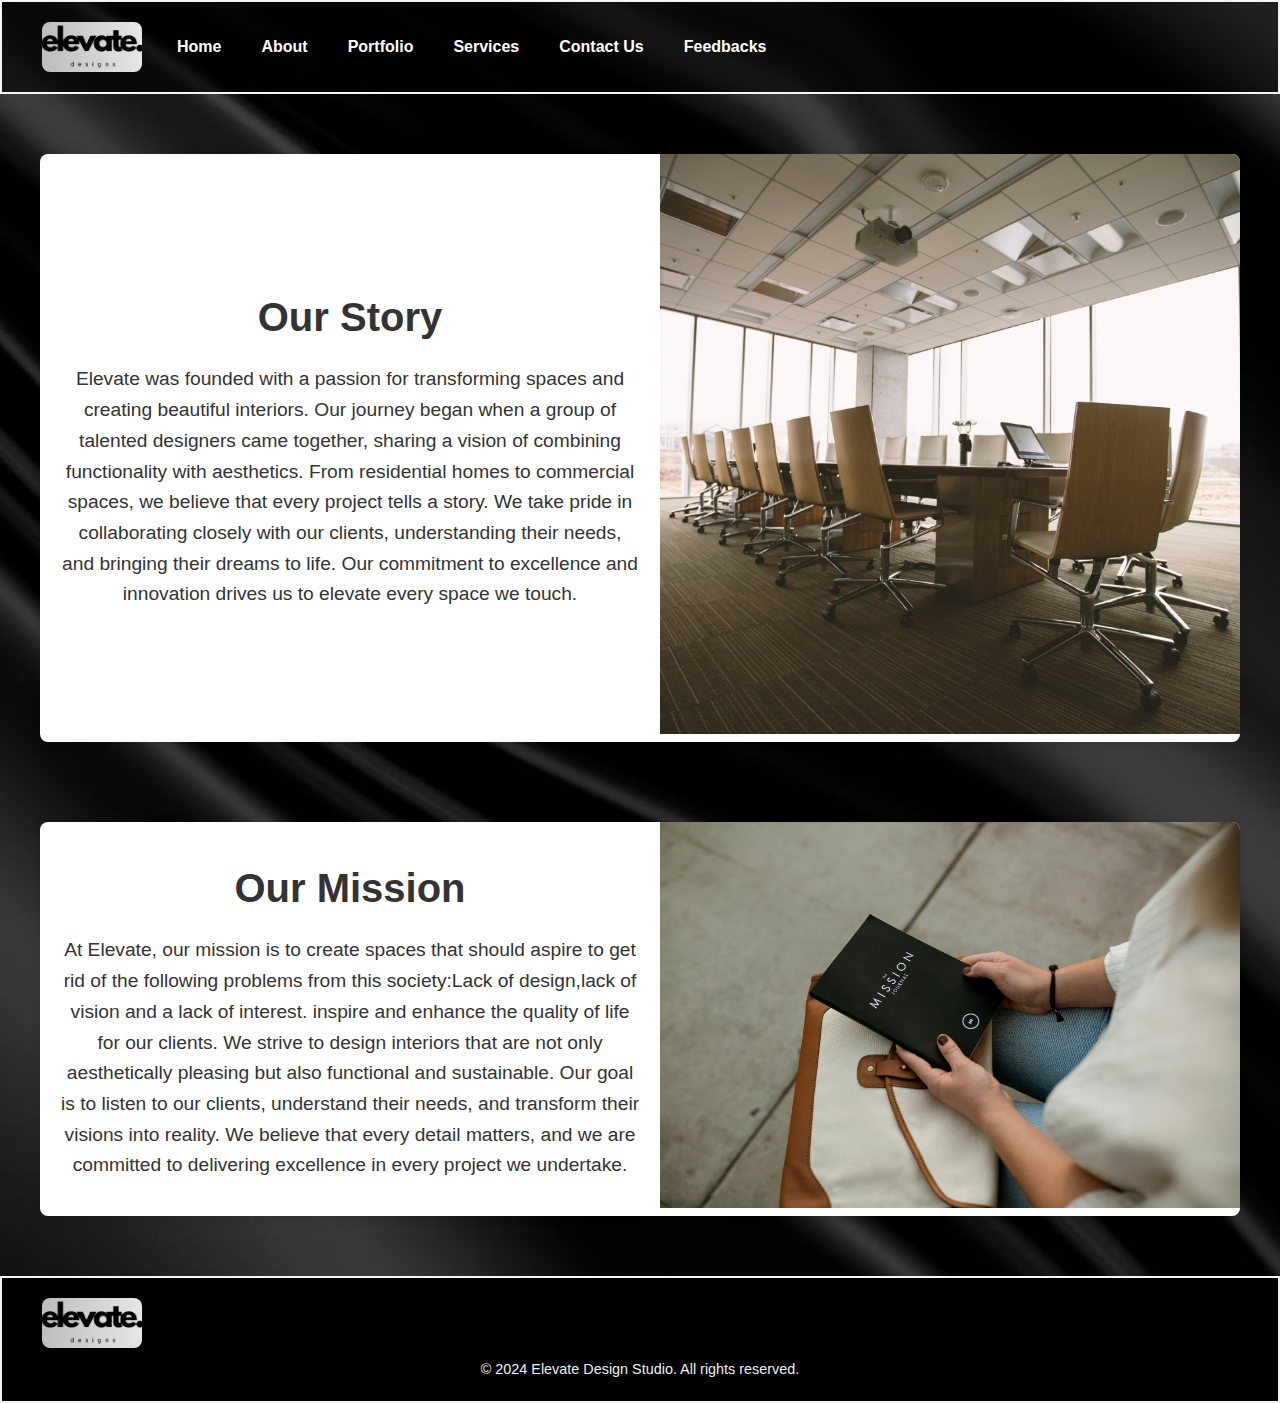
<file: about.html>
<!DOCTYPE html>
<html lang="en">
<head>
    <meta charset="UTF-8">
    <meta name="viewport" content="width=device-width, initial-scale=1.0">
    <title>About - Elevate Design Studio</title>
    <link rel="stylesheet" href="styles.css">
    <link rel="stylesheet" href="https://cdnjs.cloudflare.com/ajax/libs/font-awesome/6.6.0/css/all.min.css" integrity="sha512-Kc323vGBEqzTmouAECnVceyQqyqdsSiqLQISBL29aUW4U/M7pSPA/gEUZQqv1cwx4OnYxTxve5UMg5GT6L4JJg==" crossorigin="anonymous" referrerpolicy="no-referrer" />
    <link rel="icon" type="image/x-icon" href="res/logo-nobg.png">
</head>
<body>
    <header>
        <div class="logo-container">
            <div class="logo"></div>
            <h1 class="company-name"> </p>
        </div>
        <nav>
            <ul>
                <li><a href="index.html">Home</a></li>
                <li><a href="about.html">About</a></li>
                <li><a href="portfolio.html">Portfolio</a></li>
                <li><a href="services.html">Services</a></li>
                <li><a href="contact.html">Contact Us</a></li>
                <li><a href="testimonials.html">Feedbacks</a></li>
            </ul>
        </nav>
    </header>
    <main>
        <section class="about-story">
            <div class="story-panel">
                <div class="story-content">
                    <h2>Our Story</h2>
                    <p>Elevate was founded with a passion for transforming spaces and creating beautiful interiors. Our journey began when a group of talented designers came together, sharing a vision of combining functionality with aesthetics. From residential homes to commercial spaces, we believe that every project tells a story. We take pride in collaborating closely with our clients, understanding their needs, and bringing their dreams to life. Our commitment to excellence and innovation drives us to elevate every space we touch.</p>
                </div>
                <div class="story-image">
                    <img src="res/about-story-img.jpg" alt="Our Story">
                </div>
            </div>
        </section>
        <section class="mission">
            <div class="mission-panel">
                <div class="mission-content">
                    <h2>Our Mission</h2>
                    <p>At Elevate, our mission is to create spaces that should aspire to get rid of the following problems from this society:Lack of design,lack of vision and a lack of interest. inspire and enhance the quality of life for our clients. We strive to design interiors that are not only aesthetically pleasing but also functional and sustainable. Our goal is to listen to our clients, understand their needs, and transform their visions into reality. We believe that every detail matters, and we are committed to delivering excellence in every project we undertake.</p>
                </div>
                <div class="mission-image">
                    <img src="res/mission-img.jpg" alt="Our Mission">
                </div>
            </div>
        </section> 
    </main>
    <footer>
        <div class="footer-content">
            <div class="logo-container">
                <div class="logo"></div>
                <p class="company-name"> </p>
            </div>
            <div class="social-links">
                <a href="https://www.instagram.com/designs.elevate" target="_blank" class="social-icon">
                    <i class="fa-brands fa-instagram" style="color: #ffffff;"alt="instagram"></i>
                </a>
                <a href="https://maps.app.goo.gl/oyJnMaG4UKy2hYMy7" target="_blank" class="social-icon">
                    <i class="fa-brands fa-google" style="color: #ffffff;"alt="google"></i>
                </a>
            </div>
        </div>
        <div class="copyright">
            &copy; 2024 Elevate Design Studio. All rights reserved.
        </div>
    </footer>
</body>
</html>
</file>
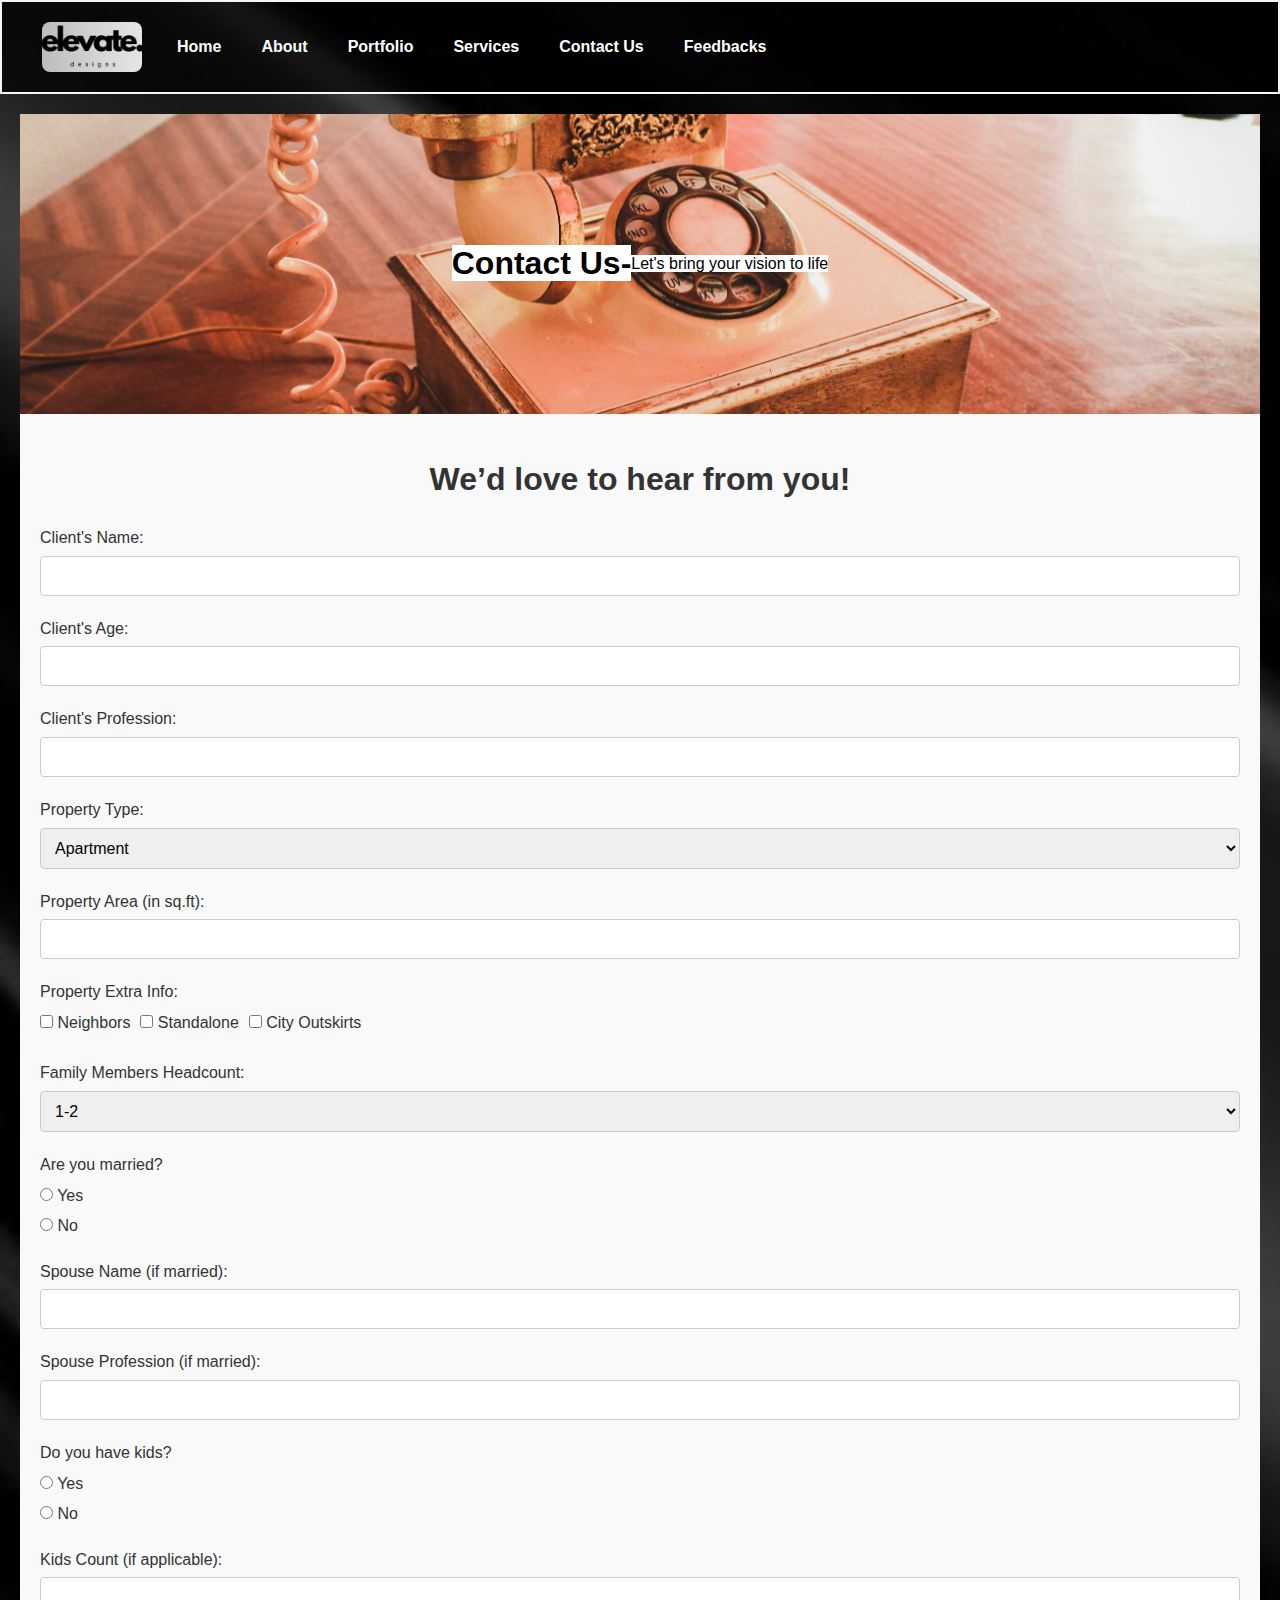
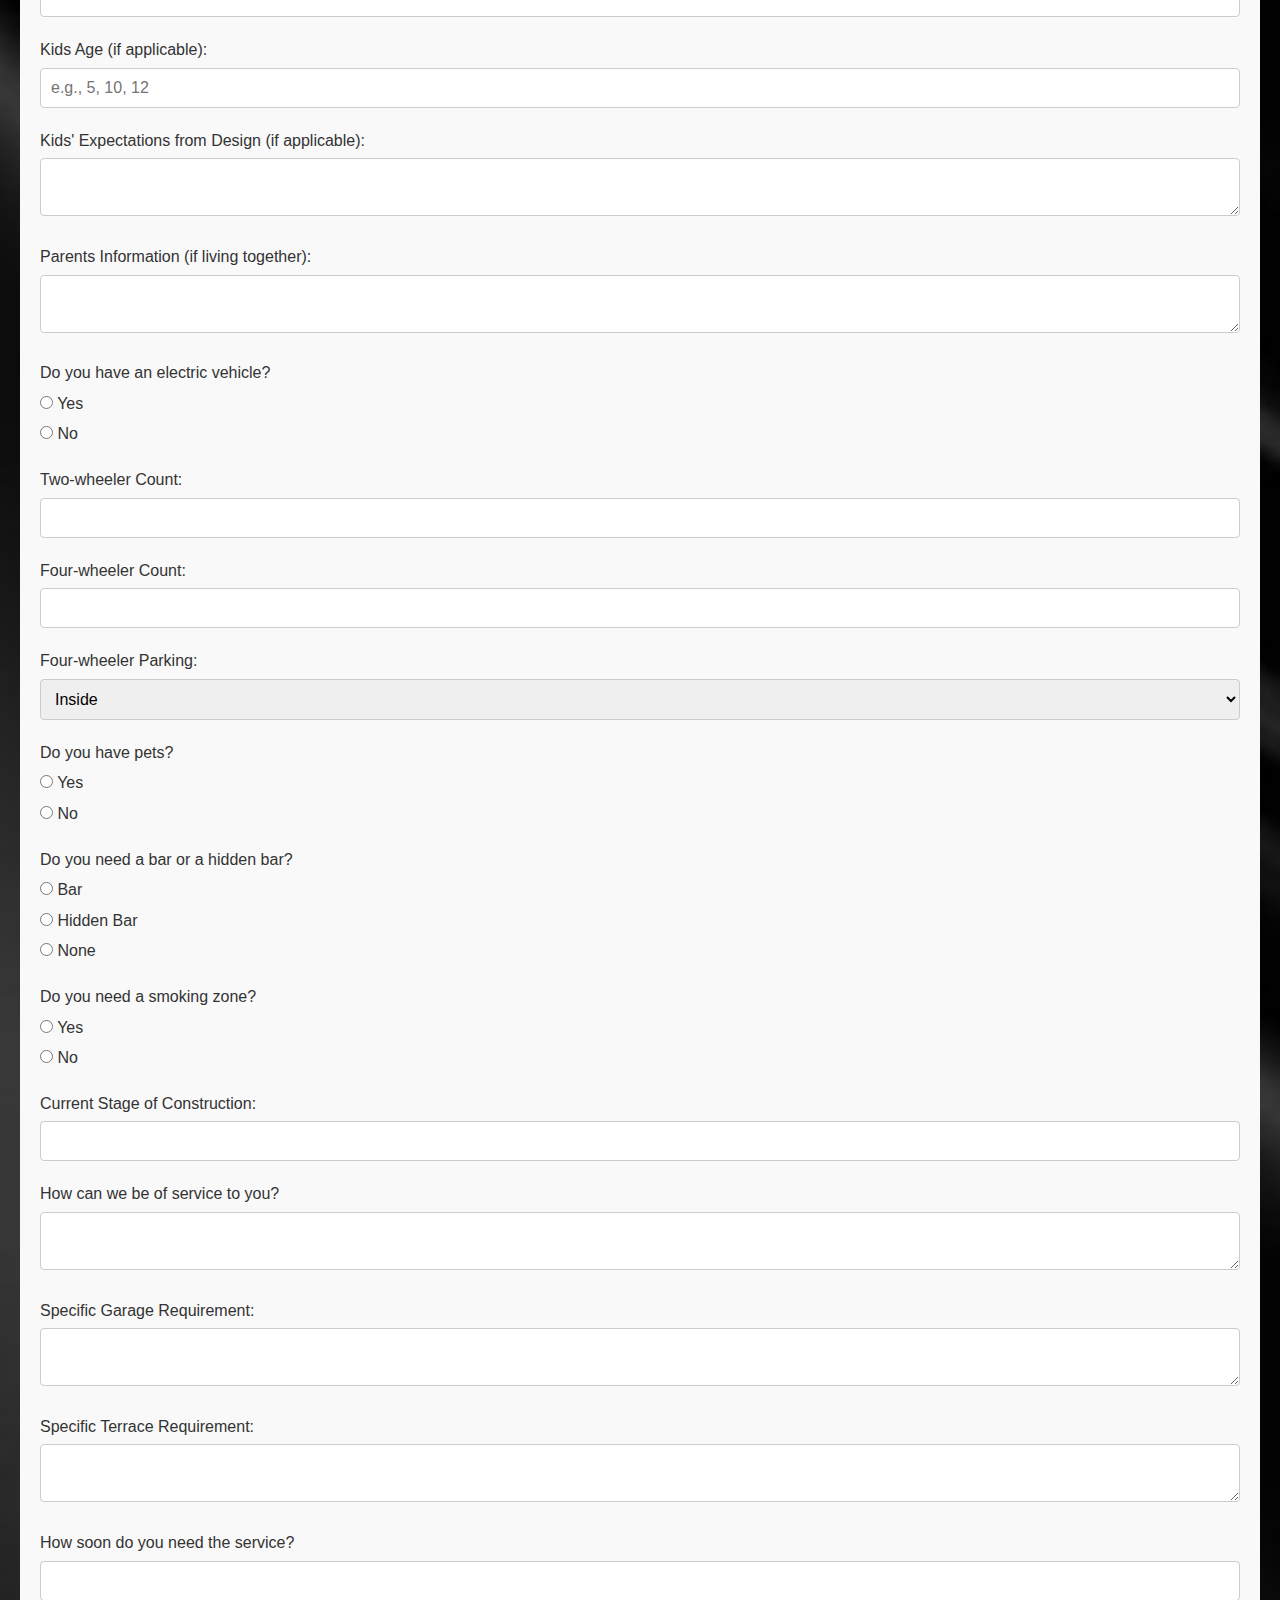
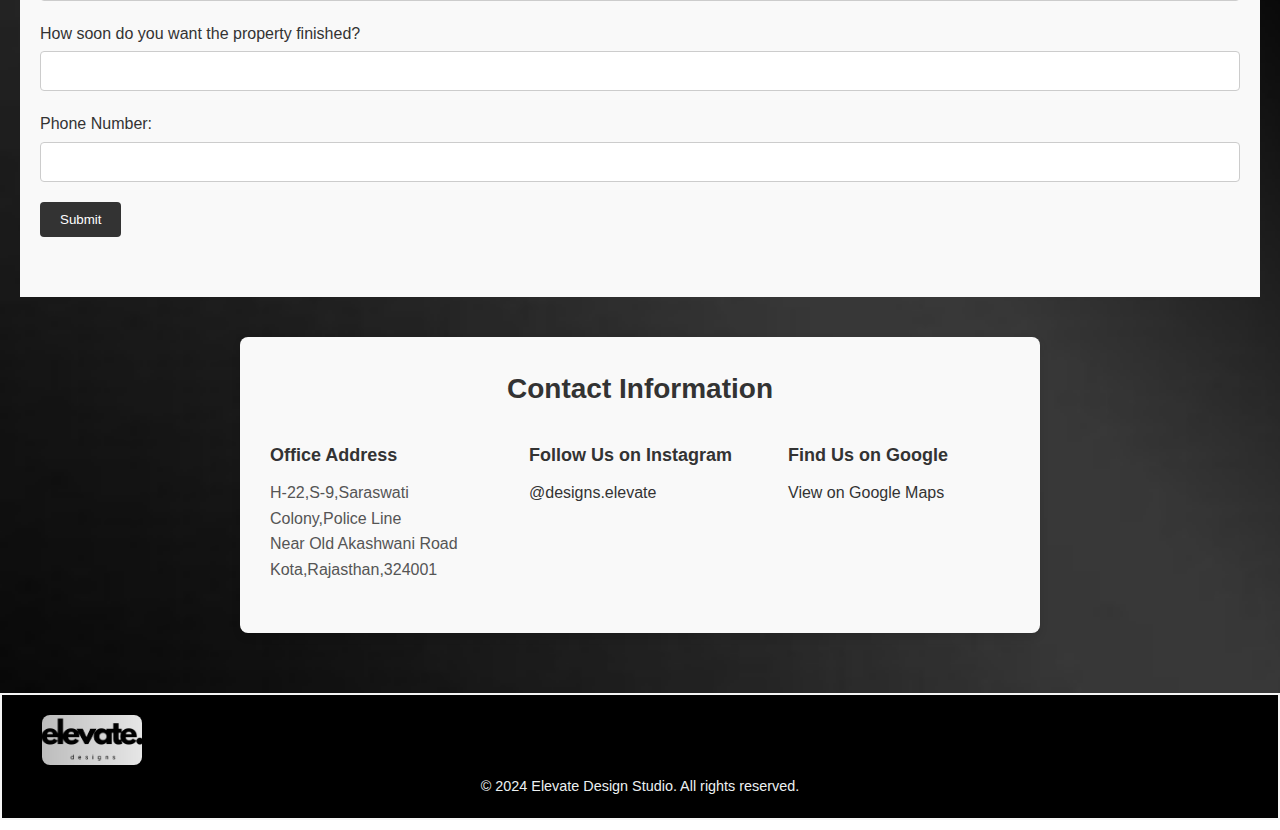
<file: contact.html>
<!DOCTYPE html>
<html lang="en">
<head>
    <meta charset="UTF-8">
    <meta name="viewport" content="width=device-width, initial-scale=1.0">
    <title>Contact Us - Elevate Design Studio</title>
    <link rel="stylesheet" href="styles.css">
    <link rel="stylesheet" href="https://cdnjs.cloudflare.com/ajax/libs/font-awesome/6.6.0/css/all.min.css" integrity="sha512-Kc323vGBEqzTmouAECnVceyQqyqdsSiqLQISBL29aUW4U/M7pSPA/gEUZQqv1cwx4OnYxTxve5UMg5GT6L4JJg==" crossorigin="anonymous" referrerpolicy="no-referrer" />
    <link rel="icon" type="image/x-icon" href="res/logo-nobg.png">
</head>
<body>
    <header>
        <div class="logo-container">
            <div class="logo"></div>
            <h1 class="company-name"> </p>
        </div>
        <nav>
            <ul>
                <li><a href="index.html">Home</a></li>
                <li><a href="about.html">About</a></li>
                <li><a href="portfolio.html">Portfolio</a></li>
                <li><a href="services.html">Services</a></li>
                <li><a href="contact.html">Contact Us</a></li>
                <li><a href="testimonials.html">Feedbacks</a></li>
            </ul>
        </nav>
    </header>
    <main>
    <section class="hero-contact">
        <h1><mark style="background-color: #ffffff;">Contact Us-</mark></h1>
        <p class="tagline"><mark style="background-color: #ffffff;">Let's bring your vision to life</mark></p>
    </section>

    <section class="contact-form">
        <h2>We’d love to hear from you!</h2>
        <form action="https://formsubmit.co/elevate161024@gmail.com" method="POST">
            <div class="form-group">
                <label for="clientName">Client's Name:</label>
                <input type="text" id="clientName" name="clientName" required>
            </div>

            <div class="form-group">
                <label for="clientAge">Client's Age:</label>
                <input type="number" id="clientAge" name="clientAge" required>
            </div>

            <div class="form-group">
                <label for="clientProfession">Client's Profession:</label>
                <input type="text" id="clientProfession" name="clientProfession" required>
            </div>

            <div class="form-group">
                <label for="propertyType">Property Type:</label>
                <select id="propertyType" name="propertyType" required>
                    <option value="apartment">Apartment</option>
                    <option value="villa">Villa</option>
                    <option value="bungalow">Bungalow</option>
                    <option value="farmhouse">Farmhouse</option>
                </select>
            </div>

            <div class="form-group">
                <label for="propertyArea">Property Area (in sq.ft):</label>
                <input type="number" id="propertyArea" name="propertyArea" required>
            </div>

            <div class="form-group">
                <label>Property Extra Info:</label>
                <div class="checkbox-group">
                    <label><input type="checkbox" name="neighbors" value="yes"> Neighbors</label>
                    <label><input type="checkbox" name="standalone" value="yes"> Standalone</label>
                    <label><input type="checkbox" name="cityOutskirts" value="yes"> City Outskirts</label>
                </div>
            </div>

            <div class="form-group">
                <label for="familyHeadcount">Family Members Headcount:</label>
                <select id="familyHeadcount" name="familyHeadcount" required>
                    <option value="1-2">1-2</option>
                    <option value="3-4">3-4</option>
                    <option value="5-6">5-6</option>
                    <option value="7+">7+</option>
                </select>
            </div>

            <div class="form-group">
                <label>Are you married?</label>
                <label><input type="radio" name="married" value="yes" required> Yes</label>
                <label><input type="radio" name="married" value="no" required> No</label>
            </div>

            <div class="form-group">
                <label for="spouseName">Spouse Name (if married):</label>
                <input type="text" id="spouseName" name="spouseName">
            </div>

            <div class="form-group">
                <label for="spouseProfession">Spouse Profession (if married):</label>
                <input type="text" id="spouseProfession" name="spouseProfession">
            </div>

            <div class="form-group">
                <label>Do you have kids?</label>
                <label><input type="radio" name="kids" value="yes" required> Yes</label>
                <label><input type="radio" name="kids" value="no" required> No</label>
            </div>

            <div class="form-group">
                <label for="kidsCount">Kids Count (if applicable):</label>
                <input type="number" id="kidsCount" name="kidsCount">
            </div>

            <div class="form-group">
                <label for="kidsAge">Kids Age (if applicable):</label>
                <input type="text" id="kidsAge" name="kidsAge" placeholder="e.g., 5, 10, 12">
            </div>

            <div class="form-group">
                <label for="kidsExpectation">Kids' Expectations from Design (if applicable):</label>
                <textarea id="kidsExpectation" name="kidsExpectation"></textarea>
            </div>

            <div class="form-group">
                <label for="parentsInfo">Parents Information (if living together):</label>
                <textarea id="parentsInfo" name="parentsInfo"></textarea>
            </div>

            <div class="form-group">
                <label>Do you have an electric vehicle?</label>
                <label><input type="radio" name="electricVehicle" value="yes"> Yes</label>
                <label><input type="radio" name="electricVehicle" value="no"> No</label>
            </div>

            <div class="form-group">
                <label for="twoWheelerCount">Two-wheeler Count:</label>
                <input type="number" id="twoWheelerCount" name="twoWheelerCount">
            </div>

            <div class="form-group">
                <label for="fourWheelerCount">Four-wheeler Count:</label>
                <input type="number" id="fourWheelerCount" name="fourWheelerCount">
            </div>

            <div class="form-group">
                <label for="fourWheelerParking">Four-wheeler Parking:</label>
                <select id="fourWheelerParking" name="fourWheelerParking">
                    <option value="inside">Inside</option>
                    <option value="outside">Outside</option>
                </select>
            </div>

            <div class="form-group">
                <label>Do you have pets?</label>
                <label><input type="radio" name="pets" value="yes"> Yes</label>
                <label><input type="radio" name="pets" value="no"> No</label>
            </div>

            <div class="form-group">
                <label>Do you need a bar or a hidden bar?</label>
                <label><input type="radio" name="bar" value="bar"> Bar</label>
                <label><input type="radio" name="bar" value="hiddenBar"> Hidden Bar</label>
                <label><input type="radio" name="bar" value="none"> None</label>
            </div>

            <div class="form-group">
                <label>Do you need a smoking zone?</label>
                <label><input type="radio" name="smokingZone" value="yes"> Yes</label>
                <label><input type="radio" name="smokingZone" value="no"> No</label>
            </div>

            <div class="form-group">
                <label for="constructionStage">Current Stage of Construction:</label>
                <input type="text" id="constructionStage" name="constructionStage" required>
            </div>

            <div class="form-group">
                <label for="serviceHow">How can we be of service to you?</label>
                <textarea id="serviceHow" name="serviceHow" required></textarea>
            </div>

            <div class="form-group">
                <label for="garageRequirement">Specific Garage Requirement:</label>
                <textarea id="garageRequirement" name="garageRequirement"></textarea>
            </div>

            <div class="form-group">
                <label for="terraceRequirement">Specific Terrace Requirement:</label>
                <textarea id="terraceRequirement" name="terraceRequirement"></textarea>
            </div>

            <div class="form-group">
                <label for="serviceTime">How soon do you need the service?</label>
                <input type="text" id="serviceTime" name="serviceTime" required>
            </div>

            <div class="form-group">
                <label for="finishTime">How soon do you want the property finished?</label>
                <input type="text" id="finishTime" name="finishTime" required>
            </div>

            <div class="form-group">
                <label for="phoneNumber">Phone Number:</label>
                <input type="tel" id="phoneNumber" name="phoneNumber" required>
            </div>

            <div class="form-group">
                <button type="submit">Submit</button>
            </div>
        </form>
    </section>
    <section class="contact-info">
        <div class="contact-card">
            <h3>Contact Information</h3>
            <div class="contact-details">
                <div class="contact-item">
                    <h4>Office Address</h4>
                    <p>H-22,S-9,Saraswati Colony,Police Line<br>Near Old Akashwani Road<br>Kota,Rajasthan,324001</p>
                </div>
                <div class="contact-item">
                    <h4>Follow Us on Instagram</h4>
                    <a href="https://www.instagram.com/designs.elevate" target="_blank" class="social-link">
                        <i class="fa-brands fa-instagram" style="color: black;"alt="instagram"></i>
                        @designs.elevate
                    </a>
                </div>
                <div class="contact-item">
                    <h4>Find Us on Google</h4>
                    <a href="https://maps.app.goo.gl/oyJnMaG4UKy2hYMy7" target="_blank" class="social-link">
                        <i class="fa-brands fa-google" style="color: black;"alt="google"></i>
                        View on Google Maps
                    </a>
                </div>
            </div>
        </div>
    </section>
    </main>
    <footer>
        <div class="footer-content">
            <div class="logo-container">
                <div class="logo"></div>
                <p class="company-name"> </p>
            </div>
            <div class="social-links">
                <a href="https://www.instagram.com/designs.elevate" target="_blank" class="social-icon">
                    <i class="fa-brands fa-instagram" style="color: #ffffff;"alt="instagram"></i>
                </a>
                <a href="https://maps.app.goo.gl/oyJnMaG4UKy2hYMy7" target="_blank" class="social-icon">
                    <i class="fa-brands fa-google" style="color: #ffffff;"alt="google"></i>
                </a>
            </div>
        </div>
        <div class="copyright">
            &copy; 2024 Elevate Design Studio. All rights reserved.
        </div>
    </footer>
</body>
</html>
</file>
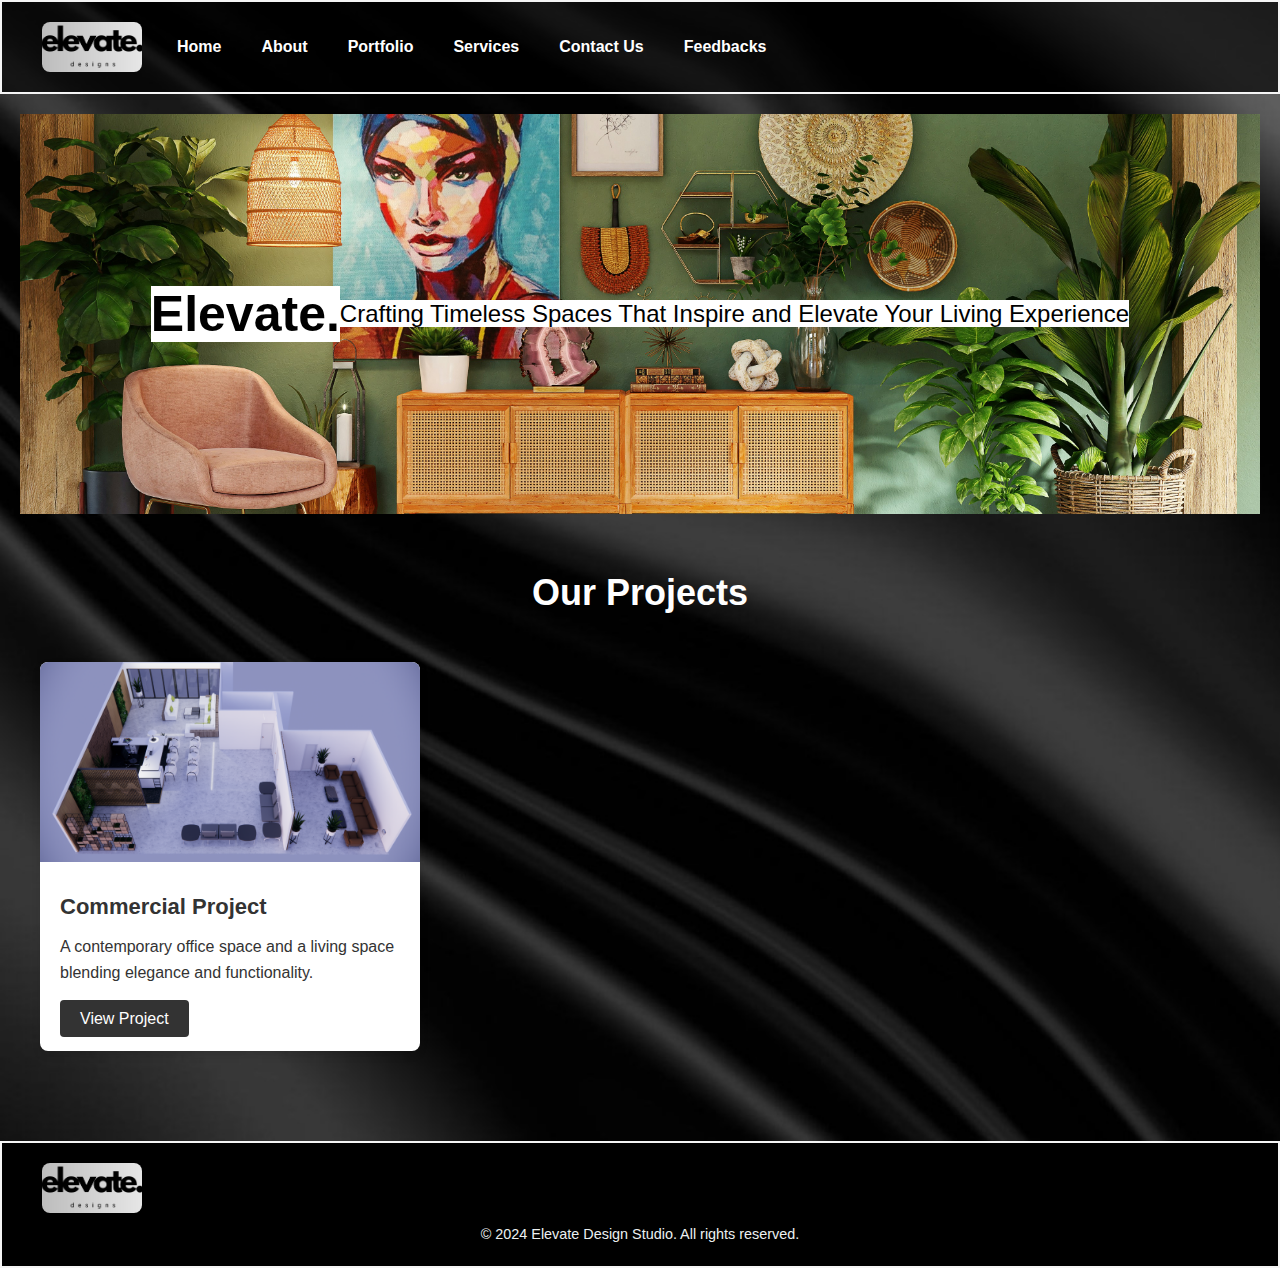
<file: portfolio.html>
<!DOCTYPE html>
<html lang="en">
<head>
    <meta charset="UTF-8">
    <meta name="viewport" content="width=device-width, initial-scale=1.0">
    <title>Portfolio - Elevate Design Studio</title>
    <link rel="stylesheet" href="styles.css">
    <link rel="stylesheet" href="https://cdnjs.cloudflare.com/ajax/libs/font-awesome/6.6.0/css/all.min.css" integrity="sha512-Kc323vGBEqzTmouAECnVceyQqyqdsSiqLQISBL29aUW4U/M7pSPA/gEUZQqv1cwx4OnYxTxve5UMg5GT6L4JJg==" crossorigin="anonymous" referrerpolicy="no-referrer" />
    <link rel="icon" type="image/x-icon" href="res/logo-nobg.png">
</head>
<body>
    <header>
        <div class="logo-container">
            <div class="logo"></div>
            <h1 class="company-name"> </p>
        </div>
        <nav>
            <ul>
                <li><a href="index.html">Home</a></li>
                <li><a href="about.html">About</a></li>
                <li><a href="portfolio.html">Portfolio</a></li>
                <li><a href="services.html">Services</a></li>
                <li><a href="contact.html">Contact Us</a></li>
                <li><a href="testimonials.html">Feedbacks</a></li>
            </ul>
        </nav>
    </header>
    <main>
        <section class="port-hero">
            <h1><mark style="background-color: #ffffff;"> Elevate.</mark></h1>
            <p class="tagline"><mark style="background-color: #ffffff;">Crafting Timeless Spaces That Inspire and Elevate Your Living Experience</mark></p>
        </section>
    
        <section id="portfolio" class="portfolio">
            <h2 style="color: #ffffff;">Our Projects</h2>
            <div class="projects">
                <div class="project">
                    <img src="res/project-img-act.png" alt="Project 1">
                    <div class="project-info">
                        <h3>Commercial Project</h3>
                        <p>A contemporary office space and a living space blending elegance and functionality.</p>
                        <a href="https://jmp.sh/s/DL46khIhNGMSogLhSlfP" target="_blank">View Project</a>
                    </div>
            </div>
        </section>
    </main>
    <footer>
        <div class="footer-content">
            <div class="logo-container">
                <div class="logo"></div>
                <p class="company-name"> </p>
            </div>
            <div class="social-links">
                <a href="https://www.instagram.com/designs.elevate" target="_blank" class="social-icon">
                    <i class="fa-brands fa-instagram" style="color: #ffffff;"alt="instagram"></i>
                </a>
                <a href="https://maps.app.goo.gl/oyJnMaG4UKy2hYMy7" target="_blank" class="social-icon">
                    <i class="fa-brands fa-google" style="color: #ffffff;"alt="google"></i>
                </a>
            </div>
        </div>
        <div class="copyright">
            &copy; 2024 Elevate Design Studio. All rights reserved.
        </div>
    </footer>
</body>
</html>
</file>
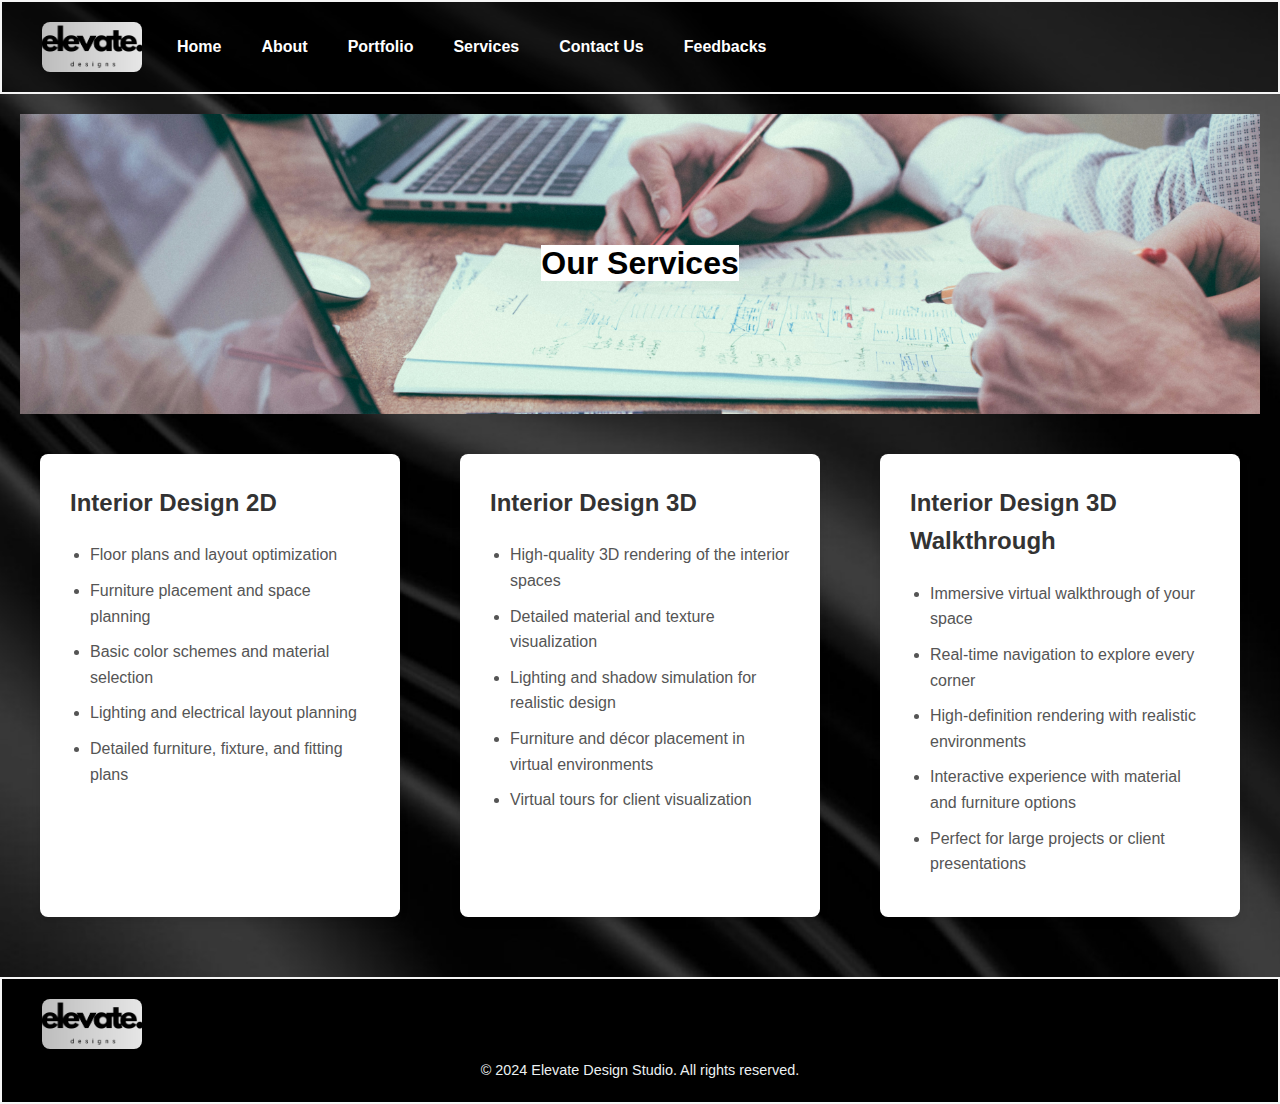
<file: services.html>
<!DOCTYPE html>
<html lang="en">
<head>
    <meta charset="UTF-8">
    <meta name="viewport" content="width=device-width, initial-scale=1.0">
    <title>Services - Elevate Design Studio</title>
    <link rel="stylesheet" href="styles.css">
    <link rel="stylesheet" href="https://cdnjs.cloudflare.com/ajax/libs/font-awesome/6.6.0/css/all.min.css" integrity="sha512-Kc323vGBEqzTmouAECnVceyQqyqdsSiqLQISBL29aUW4U/M7pSPA/gEUZQqv1cwx4OnYxTxve5UMg5GT6L4JJg==" crossorigin="anonymous" referrerpolicy="no-referrer" />
    <link rel="icon" type="image/x-icon" href="res/logo-nobg.png">
</head>
<body>
    <header>
        <div class="logo-container">
            <div class="logo"></div>
            <h1 class="company-name"> </p>
        </div>
        <nav>
            <ul>
                <li><a href="index.html">Home</a></li>
                <li><a href="about.html">About</a></li>
                <li><a href="portfolio.html">Portfolio</a></li>
                <li><a href="services.html">Services</a></li>
                <li><a href="contact.html">Contact Us</a></li>
                <li><a href="testimonials.html">Feedbacks</a></li>
            </ul>
        </nav>
    </header>
    <main>
        <section class="hero-services">
            <h1><mark style="background-color: #ffffff;">Our Services</mark></h1>
        </section>
    
        <section class="services-section">
            <div class="service-card">
                <h2>Interior Design 2D</h2>
                <ul>
                    <li>Floor plans and layout optimization</li>
                    <li>Furniture placement and space planning</li>
                    <li>Basic color schemes and material selection</li>
                    <li>Lighting and electrical layout planning</li>
                    <li>Detailed furniture, fixture, and fitting plans</li>
                </ul>
            </div>
    
            <div class="service-card">
                <h2>Interior Design 3D</h2>
                <ul>
                    <li>High-quality 3D rendering of the interior spaces</li>
                    <li>Detailed material and texture visualization</li>
                    <li>Lighting and shadow simulation for realistic design</li>
                    <li>Furniture and décor placement in virtual environments</li>
                    <li>Virtual tours for client visualization</li>
                </ul>
            </div>
    
            <div class="service-card">
                <h2>Interior Design 3D Walkthrough</h2>
                <ul>
                    <li>Immersive virtual walkthrough of your space</li>
                    <li>Real-time navigation to explore every corner</li>
                    <li>High-definition rendering with realistic environments</li>
                    <li>Interactive experience with material and furniture options</li>
                    <li>Perfect for large projects or client presentations</li>
                </ul>
            </div>
        </section>
    </main>
    <footer>
        <div class="footer-content">
            <div class="logo-container">
                <div class="logo"></div>
                <p class="company-name"> </p>
            </div>
            <div class="social-links">
                <a href="https://www.instagram.com/designs.elevate" target="_blank" class="social-icon">
                    <i class="fa-brands fa-instagram" style="color: #ffffff;"alt="instagram"></i>
                </a>
                <a href="https://maps.app.goo.gl/oyJnMaG4UKy2hYMy7" target="_blank" class="social-icon">
                    <i class="fa-brands fa-google" style="color: #ffffff;"alt="google"></i>
                </a>
            </div>
        </div>
        <div class="copyright">
            &copy; 2024 Elevate Design Studio. All rights reserved.
        </div>
    </footer>
</body>
</html>
</file>
<file: styles.css>
* {
    margin: 0;
    padding: 0;
    box-sizing: border-box;
}
body {
    font-family: Arial, sans-serif;
    margin: 0;
    padding: 0;
    background-image: url(res/bg-img.jpg);
    background-size: cover;
    line-height: 1.6;
    color: #333;
}
header {
    display: flex;
    justify-content: space-between;
    align-items: center;
    background-color: black;
    padding: 20px 40px;
    color: #ecf0f1;
    transition: background-color 0.3s;
    flex-wrap: wrap; /* Allow items to wrap */
    border: 2px,solid,whitesmoke;
}
header:hover{
    background-color: rgba(0, 0, 0, 0.655);
}
.logo-container {
    display: flex;
    align-items: center;
    justify-content: center;
    gap: 15px;
}
.logo {
    width: 100px;
    height: 50px;
    background-image: url('res/logo-full.png'); /* Replace with your custom background */
    background-size: cover;
    background-position: center;
    border-radius: 8px;
} 

nav {
    flex: 1; /* Allow nav to take up space */
    text-align: right; /* Align nav to the right */
}

nav ul {
    list-style: none;
    display: flex;
    margin: 0;
    padding: 0;
}

nav ul li {
    margin-left: 20px;
}

nav ul li a {
    text-decoration: none;
    color: #ecf0f1;
    font-weight: bold;
    padding: 10px;
    transition: color 0.3s, background-color 0.3s;
}

nav ul li a:hover {
    color: #3498db;
    background-color: rgba(52, 152, 219, 0.2);
    border-radius: 4px;
}
.hero {
    position: relative;
    overflow: hidden;
    height: 80vh; /* Increased height for more presence */
}
.hero:hover{
    transform: scale(1.05);
}

.slider {
    display: flex;
    transition: transform 0.5s ease-in-out;
    height: 100%; /* Ensure slider takes full height */
}

.slide {
    min-width: 100%;
    height: 100%;
    display: none; /* Hide all slides by default */
    position: relative;
    display: flex; /* Center content */
    align-items: center; /* Center vertically */
    justify-content: center; /* Center horizontally */
    padding: 20px; /* Add padding for content */
    box-shadow: inset 0 0 100px rgba(0, 0, 0, 0.5); /* Subtle shadow for depth */
}

.slide.active {
    display: flex; /* Show active slide */
}

.content {
    text-align: center;
    color: white;
    z-index: 1; /* Ensure content is above any background effects */
}

.content h2 {
    font-size: 3em; /* Larger font size for headings */
    margin: 0 0 10px; /* Margin adjustments */
}

.content p {
    font-size: 1.5em; /* Larger font size for paragraphs */
    margin-bottom: 20px; /* Space below paragraph */
}

.btn {
    background-color: #3498db;
    color: white;
    padding: 12px 24px; /* Increased padding for buttons */
    border: none;
    border-radius: 5px;
    text-decoration: none;
    transition: background-color 0.3s;
    font-size: 1.1em; /* Slightly larger font for buttons */
}

.btn:hover {
    background-color: #2980b9;
}

.controls {
    position: absolute;
    top: 50%;
    width: 100%;
    display: flex;
    justify-content: space-between;
    transform: translateY(-50%);
    z-index: 2; /* Ensure controls are above slides */
}

.controls button {
    background-color: rgba(0, 0, 0, 0.5);
    color: white;
    border: none;
    padding: 15px; /* Increased padding for controls */
    cursor: pointer;
    transition: background-color 0.3s;
    font-size: 1.5em; /* Larger font size for controls */
}

.controls button:hover {
    background-color: rgba(0, 0, 0, 0.7);
}
.about {
    color: #fff;
    padding: 40px 20px; /* Padding for spacing */
    text-align: center; /* Center align text */
}

.about-content {
    max-width: 800px; /* Limit width for better readability */
    margin: 0 auto; /* Center the content */
}

.about h2 {
    font-size: 2.5em; /* Heading size */
    margin-bottom: 20px; /* Space below heading */
}

.about p {
    font-size: 1.2em; /* Paragraph size */
    margin-bottom: 30px; /* Space below paragraph */
    line-height: 1.6; /* Line height for readability */
}

.whatsapp-btn {
    background-color: #25D366; /* WhatsApp color */
    color: white;
    padding: 12px 24px; /* Padding for button */
    border: none;
    border-radius: 5px;
    text-decoration: none;
    font-size: 1.1em; /* Font size for button */
    transition: background-color 0.3s;
}

.whatsapp-btn:hover {
    background-color: #128C7E; /* Darker shade on hover */
}
footer {
    background-color: black; /* Same background color as header */
    color : #ecf0f1; /* Text color */
    padding: 20px 40px; /* Padding for footer */
    text-align: center; /* Center align text */
    border: 2px,solid,whitesmoke;
}
.footer:hover{
    background-color: rgba(0, 0, 0, 0.655);
}
.footer-content {
    display: flex;
    justify-content: space-between;
    align-items: center;
    margin-bottom: 10px; /* Space below the content */
}
.logo img {
    max-height: 40px; /* Logo height */
}

.social-links {
    display: flex;
    gap: 15px; /* Space between icons */
}

.social-icon i {
    width: 50px; /* Icon size */
    height: 50px; /* Icon size */
    transition: transform 0.3s; /* Transition effect */
}

.social-icon:hover i {
    transform: scale(1.1); /* Scale effect on hover */
}

.copyright {
    font-size: 0.9em; /* Font size for copyright */
    margin-top: 10px; /* Space above copyright */
}
main {
    padding: 20px;
}

.about-story {
    padding: 40px 20px; /* Padding for the section */
    text-align: center; /* Center align text */
}
.about-story:hover{
    transform: scale(1.05);
}

.story-panel {
    display: flex;
    flex-direction: row;
    justify-content: center;
    align-items: center;
    max-width: 1200px; /* Max width for the panel */
    margin: 0 auto; /* Center the panel */
    background-color: white; /* White background for the panel */
    border-radius: 8px; /* Rounded corners */
    box-shadow: 0 2px 10px rgba(0, 0, 0, 0.1); /* Subtle shadow */
    overflow: hidden; /* Clip overflow for rounded corners */
}

.story-content {
    padding: 20px; /* Padding for text content */
    flex: 1; /* Allow text content to take available space */
}

.story-content h2 {
    font-size: 2.5em; /* Heading size */
    margin-bottom: 15px; /* Space below heading */
}

.story-content p {
    font-size: 1.2em; /* Paragraph size */
    line-height: 1.6; /* Line height for readability */
}

.story-image {
    flex: 1; /* Allow image to take available space */
}

.story-image img {
    width: 100%; /* Responsive image */
    height: auto; /* Maintain aspect ratio */
}
.mission {
    padding: 40px 20px; /* Padding for the section */
    text-align: center; /* Center align text */
}
.mission:hover{
    transform: scale(1.05);
}
.mission-panel {
    display: flex;
    flex-direction: row;
    justify-content: center;
    align-items: center;
    max-width: 1200px; /* Max width for the panel */
    margin: 0 auto; /* Center the panel */
    background-color: white; /* White background for the panel */
    border-radius: 8px; /* Rounded corners */
    box-shadow: 0 2px 10px rgba(0, 0, 0, 0.1); /* Subtle shadow */
    overflow: hidden; /* Clip overflow for rounded corners */
}

.mission-content {
    padding: 20px; /* Padding for text content */
    flex: 1; /* Allow text content to take available space */
}

.mission-content h2 {
    font-size: 2.5em; /* Heading size */
    margin-bottom: 15px; /* Space below heading */
}

.mission-content p {
    font-size: 1.2em; /* Paragraph size */
    line-height: 1.6; /* Line height for readability */
}

.mission-image {
    flex: 1; /* Allow image to take available space */
}

.mission-image img {
    width: 100%; /* Responsive image */
    height: auto; /* Maintain aspect ratio */
}
.team-members {
    padding: 40px 20px; /* Padding for the section */
    text-align: center; /* Center align text */
}

.team-members h2 {
    font-size: 2.5em; /* Heading size */
    margin-bottom: 30px; /* Space below heading */
}

.team-panel {
    display: flex;
    justify-content: center; /* Center items */
    gap: 40px; /* Space between team members */
    max-width: 1200px; /* Max width for the panel */
    margin: 0 auto; /* Center the panel */
}

.team-member {
    background-color: white; /* White background for each member */
    border-radius: 8px; /* Rounded corners */
    box-shadow: 0 2px 10px rgba(0, 0, 0, 0.1); /* Subtle shadow */
    padding: 20px; /* Padding for member panels */
    width: 250px; /* Fixed width for each member */
    transition: transform 0.3s; /* Transition for hover effect */
}

.team-member:hover {
    transform: scale(1.05); /* Scale effect on hover */
}

.team-member img {
    width: 100%; /* Responsive image */
    height: auto; /* Maintain aspect ratio */
    border-radius: 8px; /* Rounded corners for image */
}

.team-member h3 {
    font-size: 1.5em; /* Member name size */
    margin: 15px 0; /* Space above and below name */
}

.team-member p {
    font-size: 1em; /* Description size */
    line-height: 1.6; /* Line height for readability */
}
/* Services Hero Section */
.hero-services {
    background-image: url('res/Services-img.jpg');
    background-size: cover;
    background-position: center;
    height: 300px;
    display: flex;
    justify-content: center;
    align-items: center;
    color:  black;
    text-align: center;
}

/* Services Section */
.services-section {
    padding: 40px 20px;
    display: flex;
    justify-content: space-between;
    flex-wrap: wrap;
    gap: 20px;
}

.service-card {
    background-color: #fff;
    padding: 30px;
    border-radius: 8px;
    box-shadow: 0 4px 8px rgba(0, 0, 0, 0.1);
    width: 30%;
    transition: transform 0.3s ease;
}

.service-card:hover {
    transform: translateY(-10px);
}

.service-card h2 {
    font-size: 24px;
    margin-bottom: 20px;
    color: #333;
}

.service-card ul {
    list-style-type: disc;
    padding-left: 20px;
}

.service-card ul li {
    font-size: 16px;
    color: #555;
    margin-bottom: 10px;
}
nav ul {
    list-style: none;
    display: flex;
}

nav ul li {
    margin: 0 10px;
}

nav ul li a {
    color: white;
    text-decoration: none;
}

.port-hero {
    background-image: url('res/port-hero-img.jpg');
    background-size: cover;
    background-position: center;
    height: 400px;
    display: flex;
    justify-content: center;
    align-items: center;
    color: black;
    text-align: center;
}

.port-hero h1 {
    font-size: 50px;
}

.port-hero p {
    font-size: 24px;
}

.portfolio {
    padding: 50px 20px;
}

.portfolio h2 {
    text-align: center;
    margin-bottom: 40px;
    font-size: 36px;
    font-weight: bold;
}

.projects {
    display: flex;
    justify-content: space-between;
    flex-wrap: wrap;
}
.project {
    background-color: white;
    border-radius: 8px;
    box-shadow: 0 4px 8px rgba(0, 0, 0, 0.1);
    overflow: hidden;
    margin-bottom: 20px;
    width: calc(33.333% - 20px);
}
.project:hover{
    transform: scale(1.05);
}
.project img {
    width: 100%;
    height: 200px;
    object-fit: cover;
}

.project-info {
    padding: 20px;
}

.project-info h3 {
    font-size: 22px;
    margin-bottom: 10px;
}

.project-info p {
    margin-bottom: 20px;
}

.project-info a {
    text-decoration: none;
    background-color: #333;
    color: white;
    padding: 10px 20px;
    border-radius: 4px;
    transition: background-color 0.3s ease;
}

.project-info a:hover {
    background-color: #555;
}
.hero-contact {
    background-image: url('res/contact-img.jpg');
    background-size: cover;
    background-position: center;
    height: 300px;
    display: flex;
    justify-content: center;
    align-items: center;
    color: black;
    text-align: center;
}

.contact-form {
    padding: 40px 20px;
    background-color: #f9f9f9;
}

.contact-form h2 {
    text-align: center;
    font-size: 32px;
    margin-bottom: 20px;
}

.form-group {
    margin-bottom: 20px;
}

.form-group label {
    display: block;
    font-size: 16px;
    margin-bottom: 5px;
}

.form-group input, 
.form-group select, 
.form-group textarea {
    width: 100%;
    padding: 10px;
    font-size: 16px;
    border: 1px solid #ccc;
    border-radius: 4px;
}

.form-group input[type="radio"], 
.form-group input[type="checkbox"] {
    width: auto;
}

.checkbox-group {
    display: flex;
    flex-wrap: wrap;
    gap: 10px;
}

.form-group button {
    padding: 10px 20px;
    background-color: #333;
    color: white;
    border: none;
    border-radius: 4px;
    cursor: pointer;
}

.form-group button:hover {
    background-color: #555;
}
.contact-info {
    padding: 40px 20px;
    display: flex;
    justify-content: center;
}

.contact-card {
    background-color: #f9f9f9;
    padding: 30px;
    border-radius: 8px;
    box-shadow: 0 4px 8px rgba(0, 0, 0, 0.1);
    width: 100%;
    max-width: 800px;
    text-align: center;
}
.contact-card:hover{
    transform: scale(1.05);
}
.contact-card h3 {
    font-size: 28px;
    margin-bottom: 30px;
    color: #333;
}

.contact-details {
    display: flex;
    justify-content: space-between;
    flex-wrap: wrap;
}

.contact-item {
    width: 30%;
    text-align: left;
    margin-bottom: 20px;
}

.contact-item h4 {
    font-size: 18px;
    margin-bottom: 10px;
    color: #333;
}

.contact-item p {
    font-size: 16px;
    color: #555;
    line-height: 1.6;
}

.social-link {
    text-decoration: none;
    color: #333;
    display: flex;
    align-items: center;
    margin-top: 10px;
}

.social-link:hover {
    color: #555;
}

.social-icon {
    width: 24px;
    height: 24px;
    margin-right: 10px;
}
    /* Testimonials Hero Section */
.hero-testimonials {
    background-image: url('res/test-img.jpg');
    background-size: cover;
    background-position: center;
    height: 300px;
    display: flex;
    justify-content: center;
    align-items: center;
    color: white;
    text-align: center;
}
    
    /* Testimonials Section */
.testimonials-section {
    padding: 40px 20px;
    display: flex;
    justify-content: center;
    flex-wrap: wrap;
    gap: 20px;
}
.testimonial-card {
    background-color: #fff;
    padding: 20px;
    border-radius: 8px;
    box-shadow: 0 4px 8px rgba(0, 0, 0, 0.1);
    width: 30%;
    text-align: center;
}
.testimonial-text {
    font-size: 16px;
    color: #555;
    margin-bottom: 10px;
}
.testimonial-author {
    font-size: 14px;
    color: #333;
    font-style: italic;
}
    
    /* Leave Review Section */
.leave-review {
    padding: 40px 20px;
    background-color: #fff;
    text-align: center;
}
    
.leave-review h2 {
    font-size: 28px;
    margin-bottom: 30px;
}
.review-form {
    max-width: 600px;
    margin: 0 auto;
}
.review-form .form-group {
    margin-bottom: 20px;
    text-align: left;
}
.review-form .form-group label {
    display: block;
    font-size: 16px;
    margin-bottom: 5px;
}
.review-form .form-group input,
.review-form .form-group textarea,
.review-form .form-group select {
    width: 100%;
    padding: 10px;
    font-size: 16px;
    border: 1px solid #ccc;
    border-radius: 4px;
}
.review-form button {
    padding: 10px 20px;
    background-color: #333;
    color: white;
    border: none;
    border-radius: 4px;
    cursor: pointer;
    font-size: 16px;
}
.review-form button:hover {
    background-color: #555;
}
/* Responsive Styles */
@media (max-width: 1024px) {
    .projects {
        flex-direction: column;
        align-items: center;
    }
    .project {
        width: 80%;
    }
    .contact-item {
        width: 48%;
    }
    .service-card {
        width: 48%;
    }
    .testimonial-card {
        width: 48%;
    }
}
@media (max-width: 768px) {
    header {
        flex-direction: column;
        align-items: flex-start;
    }

    nav ul {
        flex-direction: column;
        width: 100%;
        padding: 10px 0;
    }

    nav ul li {
        margin-left: 0;
        margin-bottom: 10px;
    }

    .hero {
        height: 70vh; /* Adjust height for smaller screens */
    }

    .content h2 {
        font-size: 2.5em; /* Adjust heading size */
    }

    .content p {
        font-size: 1.2em; /* Adjust paragraph size */
    }

    .btn {
        padding: 10px 20px; /* Adjust button size */
    }

    .controls button {
        padding: 10px; /* Adjust control size */
    }
    .story-panel {
        flex-direction: column; /* Stack content and image */
    }

    .story-image {
        margin-top: 20px; /* Space above image */
    }
    .mission-panel {
        flex-direction: column; /* Stack content and image */
    }

    .mission-image {
        margin-top: 20px; /* Space above image */
    }
    .hero h1 {
        font-size: 36px;
    }

    .hero p {
        font-size: 18px;
    }

    .project {
        width: 100%;
    }
    .form-group {
        flex-direction: column;
    }
    .contact-details {
        flex-direction: column;
        align-items: center;
    }

    .contact-item {
        width: 100%;
        text-align: center;
    }
    .service-card {
        width: 100%;
    }
    .testimonial-card {
        width: 100%;
    }
}
@media (max-width: 480px) {
    .content h2 {
        font-size: 2em; /* Further adjust heading size */
    }

    .content p {
        font-size: 1em; /* Further adjust paragraph size */
    }

    .btn {
        padding: 8px 16px; /* Further adjust button size */
    }
}
</file>
